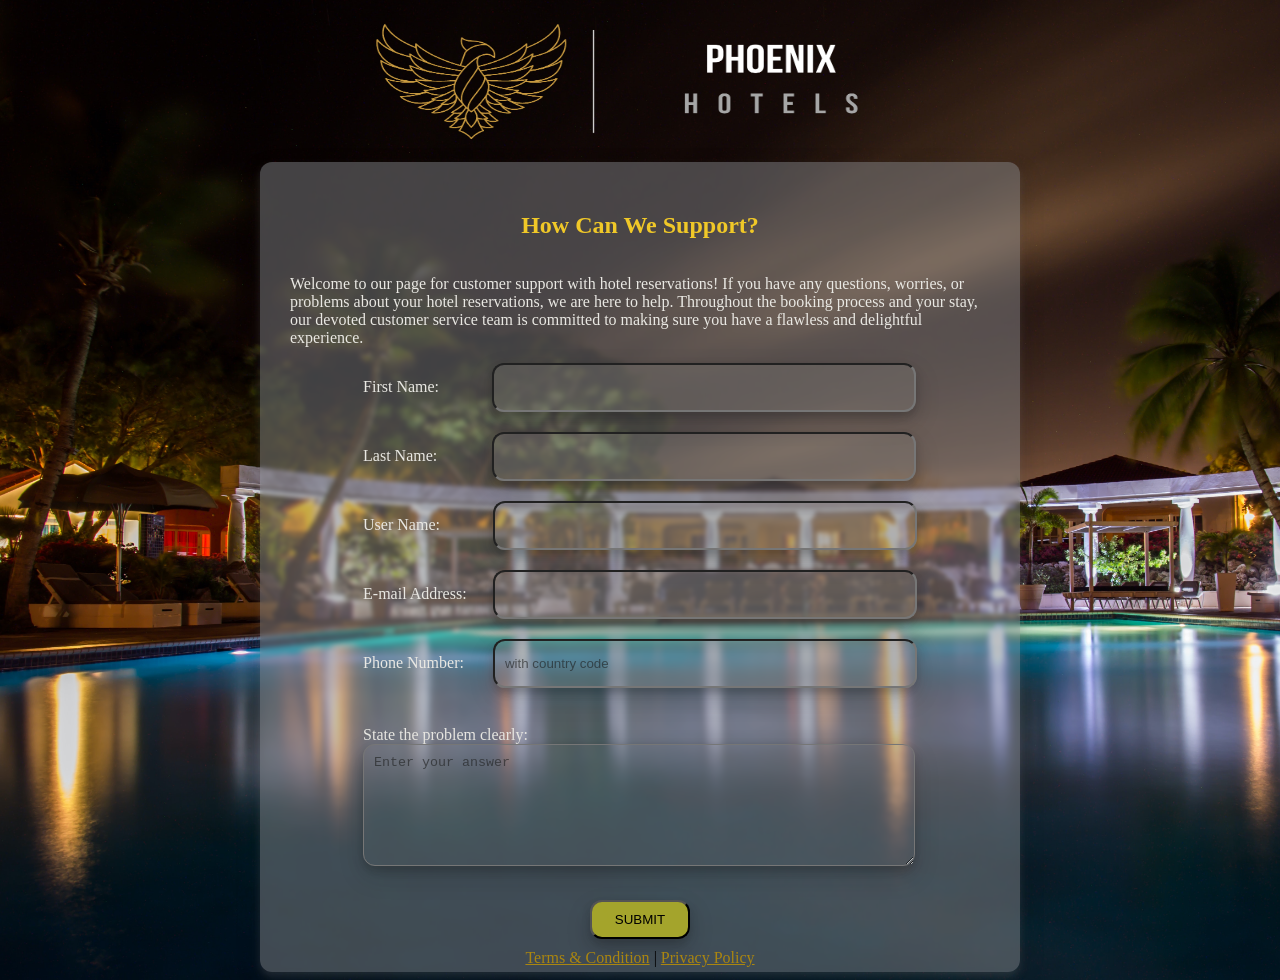
<file: IWT/Hotel Reservation and Event Planning/MLB_17.01_02/cut/customer support.html>
<!DOCTYPE html>
<title>PHONIX|Customer Support</title>


<head>
    <link rel="stylesheet" type="text/css" href="customer support.css">
  </head>
  <body>
    <header class="A">
        <img src="imageL/Black Elegant Phoenix Logo.png" alt="Logo" class="logo"> 
    </header>
       <form id="A">
       <h2>How Can We Support?</h2>
       <P>Welcome to our page for customer support with hotel reservations! If you have any questions, worries, or problems about your hotel reservations, we are here to help. Throughout the booking process and your stay, our devoted customer service team is committed to making sure you have a flawless and delightful experience.</P>
       <div1 class="B">
       <label>First Name:</label>
       <input type="text" id="ab"required>
       <br>
       <label>Last Name:</label>
       <input type="text" id="a1"required>
       

      <div>
      <label>User Name:</label>
      <input type="text" id="a2">
      </div>
      
      <div>
        <label>E-mail Address:</label>
        <input type="email" id="a3"required>
        </div>
        
      <div>
        <label>Phone Number:</label>
        <input type="tel" id="a4" placeholder="with country code"required>
        </div>

        <br>
        <label>State the problem clearly:</label>
        <br>
        <textarea type="message" id="a"  placeholder="Enter your answer" required></textarea>
        </div>
         <br>
        <div class="btn">
            <button type="submit" class="btn">SUBMIT</button>
        </div>
       </div1>
       <div class="D">
        <a href ="Terms & Condition.html">Terms & Condition</a>
        |
        <a href ="privacy policy.html">Privacy Policy</a>
        </div>
    </form>
         
    
      </body>
</file>
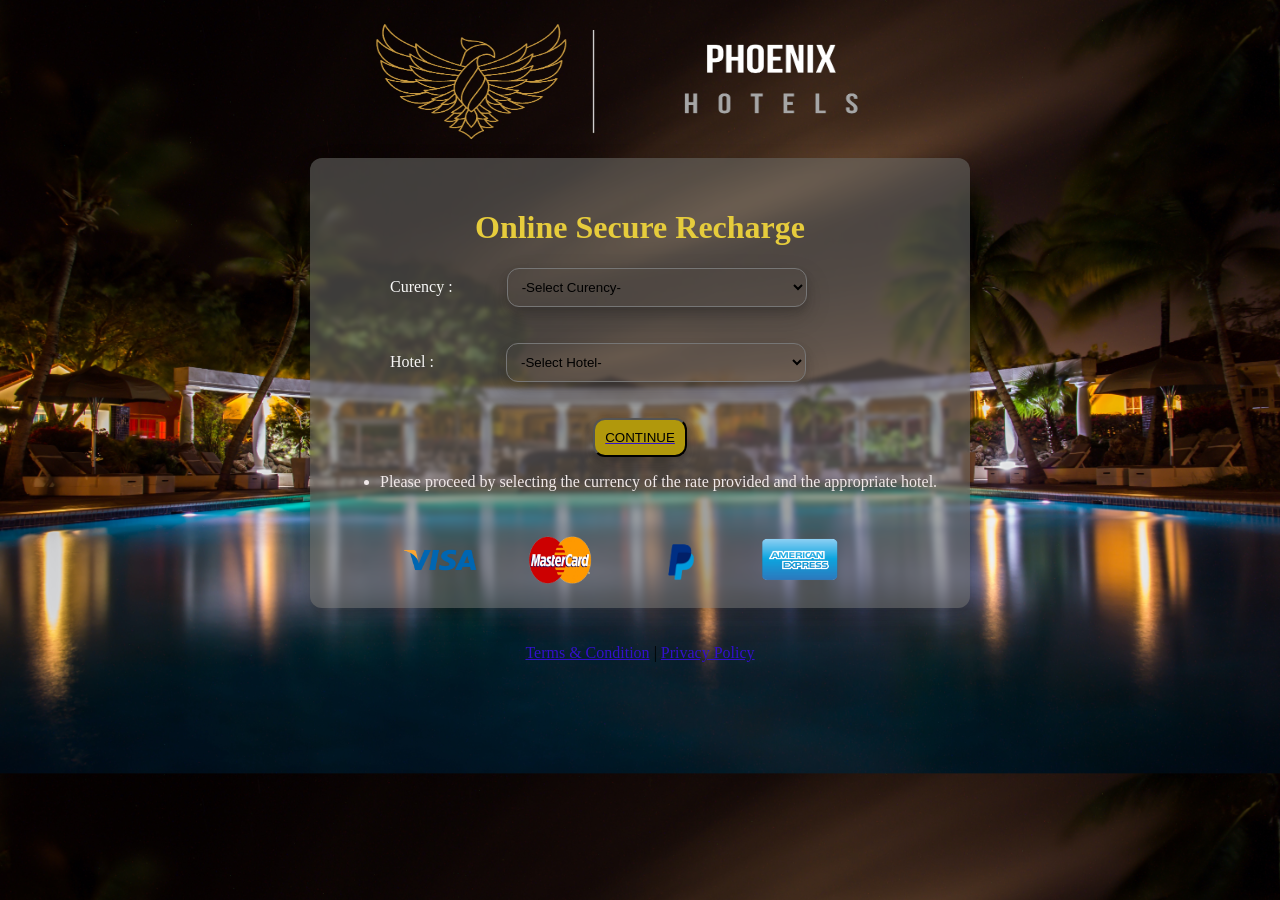
<file: IWT/Hotel Reservation and Event Planning/MLB_17.01_02/cut/payment page 1.html>
<!DOCTYPE html>
<title>
  PHOENIX HOTEL | RECHARGE
</title>
<head>
  <link rel="stylesheet" type="text/css" href="payment page 1.css">
</head>

<body>
  <header class="A">
      <img src="imageL/Black Elegant Phoenix Logo.png" alt="Logo" class="logo"> 
  </header>
  

  <div class="B">
  <h1>Online Secure Recharge</h1>
   <lable for ="currency" >Curency :</lable>
   <select id="currency" name="currency">
       <option value ="">-Select Curency-</option>
       <option value ="LKR">IR- Indonesian Rupiah/option>
       <option value="USD">USD -US Doller-    </option>
    </select>
  

     <br>
     <br>
     <br>

  
    <label for ="Hotel">Hotel   :   </label>
    <select id="Hotel" name="Hotel">
        <option value ="1">-Select Hotel-</option>
        <option value ="2">NEVADA</option>
        <option value="3">BEACH FRONT</option>
        <option value="4">DENPASAR</option>
    </select>
  

     <br>
     <br>
     <br>

    <div class="btn">
    <a href="http://localhost/crud/create.php"><button type="submit" class="btn">CONTINUE</button></a>
    </div>

  
    <div class="C">
    <ul>
    <li>Please proceed by selecting the currency of the rate provided and the appropriate hotel.</li>
    </ul>
    </div>
     
    <br>
    <div class="pLogo">
    <img src="imageL/visa card.png " alt="visa card" class="pay_logo">
    <img src="imageL/master card.png " alt="master  card" class="pay_logo">
    <img src="imageL/paypal.png " alt="paypal"class="pay_logo">
    <img src="imageL/american express.png " alt="american express"class="pay_logo">
    </div>
    </div>


    <br>
    <br>

    <div class="D">
    <a href ="Terms & Condition.html">Terms & Condition</a>
    |
    <a href ="privacy policy.html">Privacy Policy</a>
    </div>

</body>
</html>
</file>
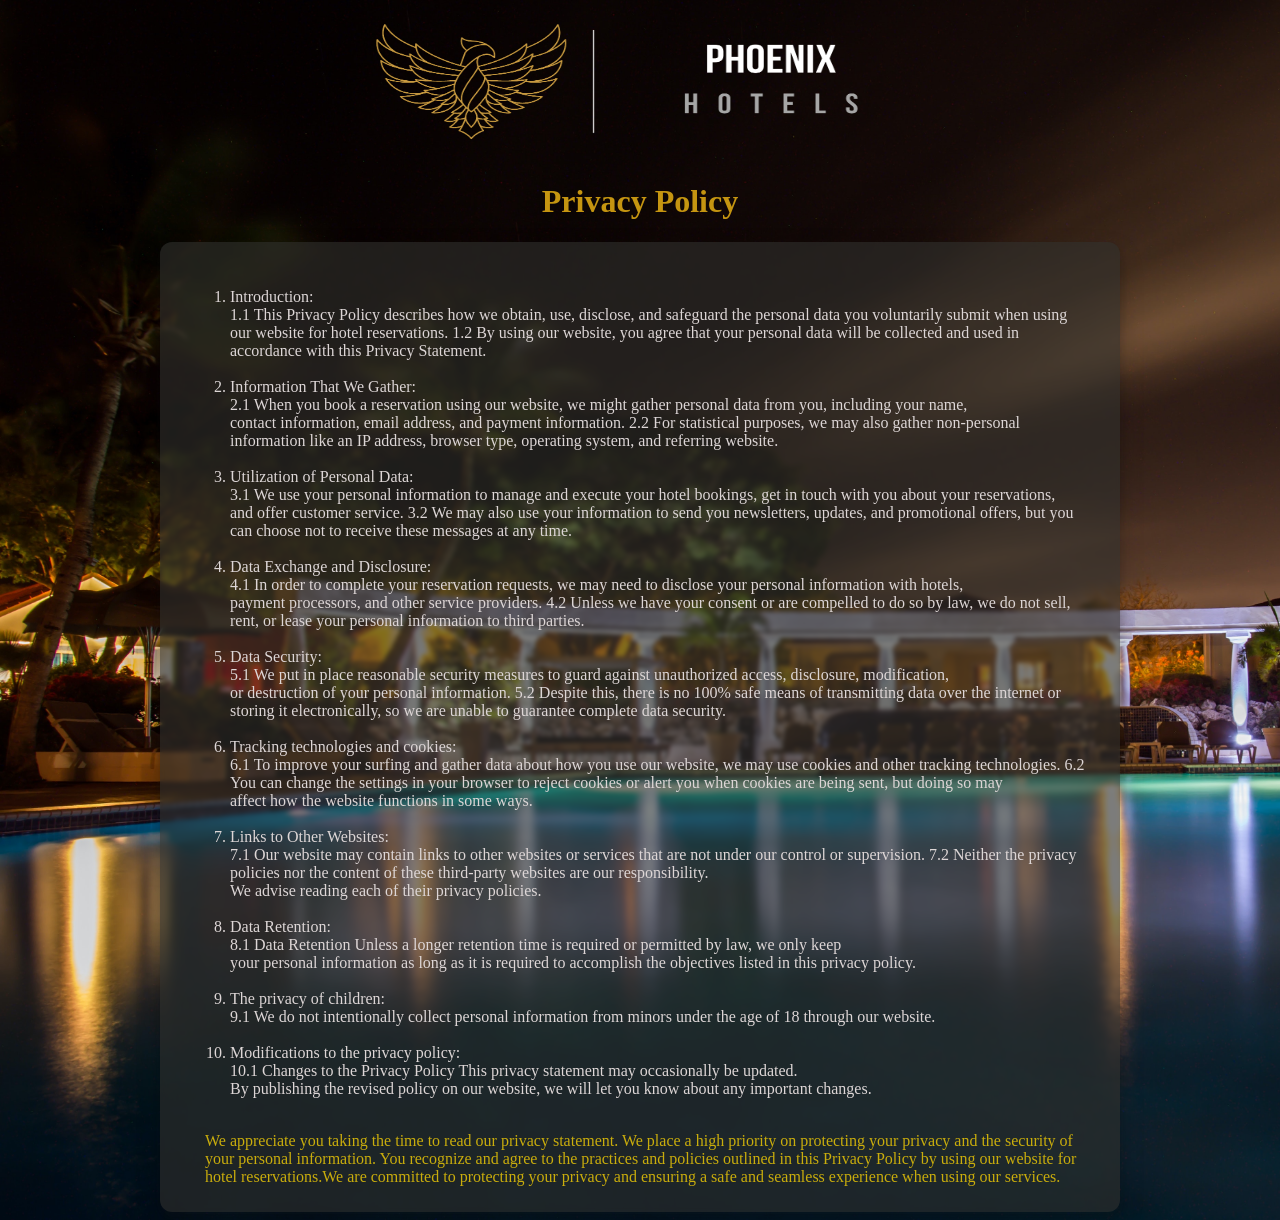
<file: IWT/Hotel Reservation and Event Planning/MLB_17.01_02/cut/privacy policy.html>
<!DOCTYPE html>
<title>privecy policy</title>
    <head>
        <link rel="stylesheet" type="text/css" href="privacy policy.css">
    </head>

<body>
    <header class="A">
        <img src="imageL/Black Elegant Phoenix Logo.png" alt="Logo" class="logo"> 
    </header>
    <h1>Privacy Policy</h1>

    <div class="C">
        <ol>
        <li>Introduction: <br>
            1.1 This Privacy Policy describes how we obtain, use, disclose, and safeguard the personal data you voluntarily submit when using our website for hotel reservations.
            1.2 By using our website, you agree that your personal data will be collected and used in accordance with this Privacy Statement.
            
            </li>
            <br>
        <li>
            Information That We Gather: <br>
            2.1 When you book a reservation using our website, we might gather personal data from you, including your name,  <br>contact information, email address, and payment information.
            2.2 For statistical purposes, we may also gather non-personal information like an IP address, browser type, operating system, and referring website.
            </li>
            <br>
        <li>Utilization of Personal Data: <br>
            3.1 We use your personal information to manage and execute your hotel bookings, get in touch with you about your reservations,  <br>and offer customer service.
            3.2 We may also use your information to send you newsletters, updates, and promotional offers, but you can choose not to receive these messages at any time.
            </li>
            <br>
        <li>Data Exchange and Disclosure: <br>
            4.1 In order to complete your reservation requests, we may need to disclose your personal information with hotels,  <br>payment processors, and other service providers.
            4.2 Unless we have your consent or are compelled to do so by law, we do not sell, rent, or lease your personal information to third parties.</li>  <br>
        <li>Data Security: <br>
            5.1 We put in place reasonable security measures to guard against unauthorized access, disclosure, modification, <br>or destruction of your personal information.
            5.2 Despite this, there is no 100% safe means of transmitting data over the internet or storing it electronically, so we are unable to guarantee complete data security.
            
            </li>
            <br>
        <li>
            Tracking technologies and cookies: <br>
            6.1 To improve your surfing and gather data about how you use our website, we may use cookies and other tracking technologies.
            6.2 You can change the settings in your browser to reject cookies or alert you when cookies are being sent, but doing so may <br> affect how the website functions in some ways.
            <br>
            <br>
            
        <li>Links to Other Websites: <br>
            7.1 Our website may contain links to other websites or services that are not under our control or supervision.
            7.2 Neither the privacy policies nor the content of these third-party websites are our responsibility. <br>We advise reading each of their privacy policies.
            <br>
            <br>
        <li>Data Retention:     <br>
            8.1 Data Retention Unless a longer retention time is required or permitted by law, we only keep  <br>your personal information as long as it is required to accomplish the objectives listed in this privacy policy.</li> <br>

        <li>The privacy of children: <br>
            9.1 We do not intentionally collect personal information from minors under the age of 18 through our website.</li> <br>
        <li>Modifications to the privacy policy: <br>
            10.1 Changes to the Privacy Policy This privacy statement may occasionally be updated.  <br>By publishing the revised policy on our website, we will let you know about any important changes.</li> <br>
        </ol>
        <p>We appreciate you taking the time to read our privacy statement. We place a high priority on protecting your  privacy and the security of your personal information. You recognize and agree to the practices and policies outlined in this Privacy Policy by using our website for hotel reservations.We are committed to protecting your privacy and ensuring a safe and seamless experience when using our services.</p>
        </div>
</body>
</file>
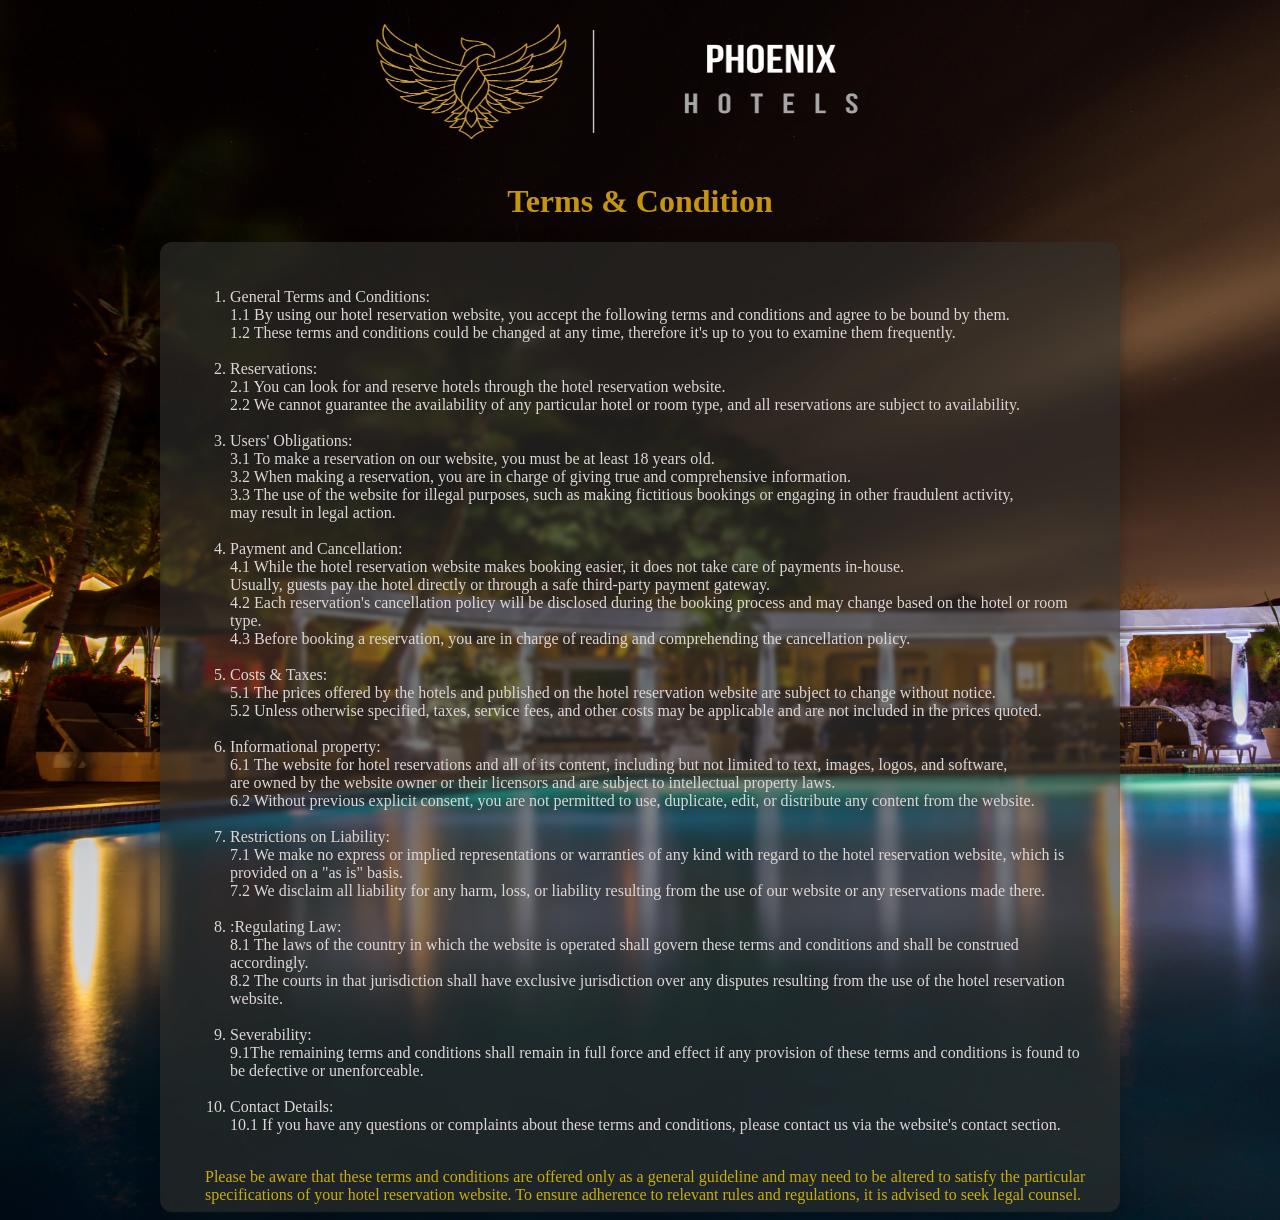
<file: IWT/Hotel Reservation and Event Planning/MLB_17.01_02/cut/Terms & Condition.html>
<!DOCTYPE html>
<title>Terms & Conditions</title>
    <head>
        <link rel="stylesheet" type="text/css" href="Terms & Condition.css">
    </head>

<body>
    <header class="A">
        <img src="imageL/Black Elegant Phoenix Logo.png" alt="Logo" class="logo"> 
    </header>
    <h1>Terms & Condition</h1>

    <div class="C">
        <ol>
        <li>General Terms and Conditions: <br>
            1.1 By using our hotel reservation website, you accept the following terms and conditions and agree to be bound by them.<br>
            1.2 These terms and conditions could be changed at any time, therefore it's up to you to examine them frequently.
            </li>
            <br>
        <li>
            Reservations:<br>
            2.1 You can look for and reserve hotels through the hotel reservation website.<br>
            2.2 We cannot guarantee the availability of any particular hotel or room type, and all reservations are subject to availability.<br>
            </li>
            <br>
        <li>Users' Obligations: <br>
            3.1 To make a reservation on our website, you must be at least 18 years old.<br>
            3.2 When making a reservation, you are in charge of giving true and comprehensive information.<br>
            3.3 The use of the website for illegal purposes, such as making fictitious bookings or engaging in other fraudulent activity,<br> may result in legal action.<br>
            </li>
            <br>
        <li>Payment and Cancellation:<br>
            4.1 While the hotel reservation website makes booking easier, it does not take care of payments in-house. <br>Usually, guests pay the hotel directly or through a safe third-party payment gateway.<br>
            4.2 Each reservation's cancellation policy will be disclosed during the booking process and may change based on the hotel or room type.<br>
            4.3 Before booking a reservation, you are in charge of reading and comprehending the cancellation policy.</li>  <br>
        <li>Costs & Taxes:  <br>
            5.1 The prices offered by the hotels and published on the hotel reservation website are subject to change without notice.  <br>
            5.2 Unless otherwise specified, taxes, service fees, and other costs may be applicable and are not included in the prices quoted.  <br>
            </li>
            <br>
        <li>
            Informational property:<br>
            6.1 The website for hotel reservations and all of its content, including but not limited to text, images, logos, and software, <br>are owned by the website owner or their licensors and are subject to intellectual property laws.<br>
            6.2 Without previous explicit consent, you are not permitted to use, duplicate, edit, or distribute any content from the website.</li><br>
        <li>Restrictions on Liability:<br>
            7.1 We make no express or implied representations or warranties of any kind with regard to the hotel reservation website, which is<br> provided on a "as is" basis.<br>
            7.2 We disclaim all liability for any harm, loss, or liability resulting from the use of our website or any reservations made there.</li><br>
           
        <li>:Regulating Law:<br>
            8.1 The laws of the country in which the website is operated shall govern these terms and conditions and shall be construed accordingly.<br>
            8.2 The courts in that jurisdiction shall have exclusive jurisdiction over any disputes resulting from the use of the hotel reservation website.</li><br>
          
        <li>Severability:<br>
            
             9.1The remaining terms and conditions shall remain in full force and effect if any provision of these terms and conditions is found to be defective or unenforceable.</li><br>
                
        <li>Contact Details:<br>
           
             10.1 If you have any questions or complaints about these terms and conditions, please contact us via the website's contact section.</li><br>
        </ol>
        <p>Please be aware that these terms and conditions are offered only as a general guideline and may need to be altered to satisfy the particular specifications of your hotel reservation website. To ensure adherence to relevant rules and regulations, it is advised to seek legal counsel.</p>
        </div>
</body>
</file>
<file: IWT/Hotel Reservation and Event Planning/MLB_17.01_02/cut/customer support.css>
.logo{
    width:600px;
    height:150px;

}

body{
    background-image: url("imageL/background.jpg");
    background-size: cover;
    align-items: center;
    flex-direction: column;
    display: flex;
 
   
}

#A{
    background-color:#898c8f77;
    backdrop-filter: blur(2px);
    border-radius: 12px;
    padding: 30px;
    width: 700px;
    height: 750px;
    box-shadow: 0 5px 9px 0 rgba(146, 138, 138, 0.2), 0 10px 25px 0 rgba(22, 21, 21, 0.19);
}

#a{
    width: 530px;
    height: 100px;
    border-radius: 12px; 
    background-color:rgba(139, 138, 134, 0.075);
    padding: 10px;
    box-shadow: 0 5px 9px 0 rgba(22, 21, 21, 0.2), 0 10px 25px 0 rgba(22, 21, 21, 0.19);
    margin-bottom: 20px;
}


#ab{
    margin-left: 49px;
}


#a1{
    margin-left: 51px;
   
}

#a2{
    margin-left: 49px;   
}

#a3{
    
    margin-left: 22px;
}

#a4{
   
    margin-left: 25px;
}

form{
    display:flex;
    flex-direction: column;
    align-items: center; 
}


.btn{
    align-self: center;
    justify-content: center;
    display:flex;
  }
  
  
  
  button{
    box-shadow: 0 5px 9px 0 rgba(22, 21, 21, 0.2), 0 10px 25px 0 rgba(22, 21, 21, 0.19);
    border-radius: 12px;
    background-color: #bdba22ce;
    padding: 10px 10px;
    width: 100px;
    margin-top: 10px;
    margin-bottom: 10px;
  }
  
  
  
  #ab:hover,#a1:hover,#a2:hover,#a3:hover,#a4:hover,#a:hover{
    border-color:#dfd221; 
    background-color: #f7e05c00;
   
  }

  a:hover{
    color: #f0e54f;
  }

  
  button:hover{
    border-color:#beb136; 
    background-color: #f3dc58ea;
  }
  
  input{
    color: #0a0a0a;
  }
  
  ::placeholder{
    color: rgba(32, 33, 34, 0.623);
  }

  label,p{
    color: #e9e8e3;
  }

  h2{
    color: #f0c828;
  }


  a{
    color: #aa8610;
  }

  #ab,#a1,#a2,#a3,#a4{
    width: 400px;
    border-radius: 12px; 
    height: 25px;
    background-color:rgba(134, 133, 129, 0.267);
    padding: 10px;
    box-shadow: 0 5px 9px 0 rgba(22, 21, 21, 0.2), 0 10px 25px 0 rgba(22, 21, 21, 0.19);
    margin-bottom: 20px;
  }
</file>
<file: IWT/Hotel Reservation and Event Planning/MLB_17.01_02/cut/payment page 1.css>
.logo{
    width:600px;
    height:150px;
}



.A{
    display:flex ;
    justify-content: center;
}



.pay_logo  {
    width:80px;
    height:70px;
    margin-right: 40px;
  
}



.pLogo{
    display:flex;
    justify-content: center;
}



body{
   
  background-image: url("imageL/background.jpg");
  display: flex;
  flex-direction: column;
  background-size: cover;
  justify-content: center;
  align-items: center;
}



#currency{
    width: 300px;
    border-radius: 12px; 
    padding: 10px;
    box-shadow: 0 5px 9px 0 rgba(22, 21, 21, 0.2), 0 10px 25px 0 rgba(22, 21, 21, 0.19);
    background-color:rgba(119, 118, 115, 0);
}

#currency:hover {
    border-color: #e2f109; 
   
}


#Hotel{
    width: 300px;
    border-radius: 12px; 
    padding: 10px;
    box-shadow: 0 5px 9px 0 rgba(34, 34, 32, 0.2), 0 10px 25px 0 rgba(22, 21, 21, 0.19);
    background-color:rgba(116, 114, 110, 0);

}


#Hotel:hover {
    border-color: #e2f109; 
    
}


.B {
    background-color:rgba(105, 104, 101, 0.575);
    backdrop-filter: blur(2px);
    border-radius: 12px;
    padding: 30px;
    width: 600px;
    height: 390px;
    box-shadow: 0 5px 9px 0 rgba(22, 21, 21, 0.2), 0 10px 25px 0 rgba(22, 21, 21, 0.19);
   
}

.C{
    color: #f1e9e9;
}



button{
    box-shadow: 0 5px 9px 0 rgba(22, 21, 21, 0.2), 0 10px 25px 0 rgba(22, 21, 21, 0.19);
    border-radius: 12px;
    background-color: #b1980c;
    padding: 10px 10px;

}
  


button:hover{
    border-color:#e2f109; 
    
}



.btn{
    justify-content: center;
    display:flex;

}



h1{
    display:flex; 
    font-family:Georgia;
    justify-content: center;
    color: rgb(230, 204, 60);
    
}


lable{
    margin-right: 50px;
    margin-left : 50px;
    color: #f8f8f7;

}



label{
    margin-right: 68px ;
    margin-left: 50px;
    color: #f7f6f6;
 }

 a{
    color: #3210ca;
 }
 
 a:hover{
    color: #7a82f5;
 }
</file>
<file: IWT/Hotel Reservation and Event Planning/MLB_17.01_02/cut/privacy policy.css>
.logo{
    width:600px;
    height:150px;
    
}


ol{
    color: #ddd6d6;
}

body{
    background-image: url(imageL/background.jpg);
    background-size: cover;
    display: flex;
    justify-content: center;
    flex-direction: column;
    align-items: center;
}

h1{
    color: #c59511;
  
}

.C{
    background-color:rgba(49, 49, 46, 0.596);
    backdrop-filter: blur(2px);
    border-radius: 12px;
    padding: 30px;
    width: 900px;
    height: 910px;
    box-shadow: 0 5px 9px 0 rgba(22, 21, 21, 0.2), 0 10px 25px 0 rgba(22, 21, 21, 0.19);

}

p{
    color: #c9ad0d;
    margin-left: 15px;
}
</file>
<file: IWT/Hotel Reservation and Event Planning/MLB_17.01_02/cut/Terms & Condition.css>
.logo{
    width:600px;
    height:150px;
    
}


ol{
    color: #ddd6d6;
}

body{
    background-image: url(imageL/background.jpg);
    background-size: cover;
    display: flex;
    justify-content: center;
    flex-direction: column;
    align-items: center;
}

h1{
    color: #c59511;
  
}

.C{
    background-color:rgba(49, 49, 46, 0.596);
    backdrop-filter: blur(2px);
    border-radius: 12px;
    padding: 30px;
    width: 900px;
    height: 910px;
    box-shadow: 0 5px 9px 0 rgba(22, 21, 21, 0.2), 0 10px 25px 0 rgba(22, 21, 21, 0.19);

}

p{
    color: #c9ad0d;
    margin-left: 15px;
}
</file>
